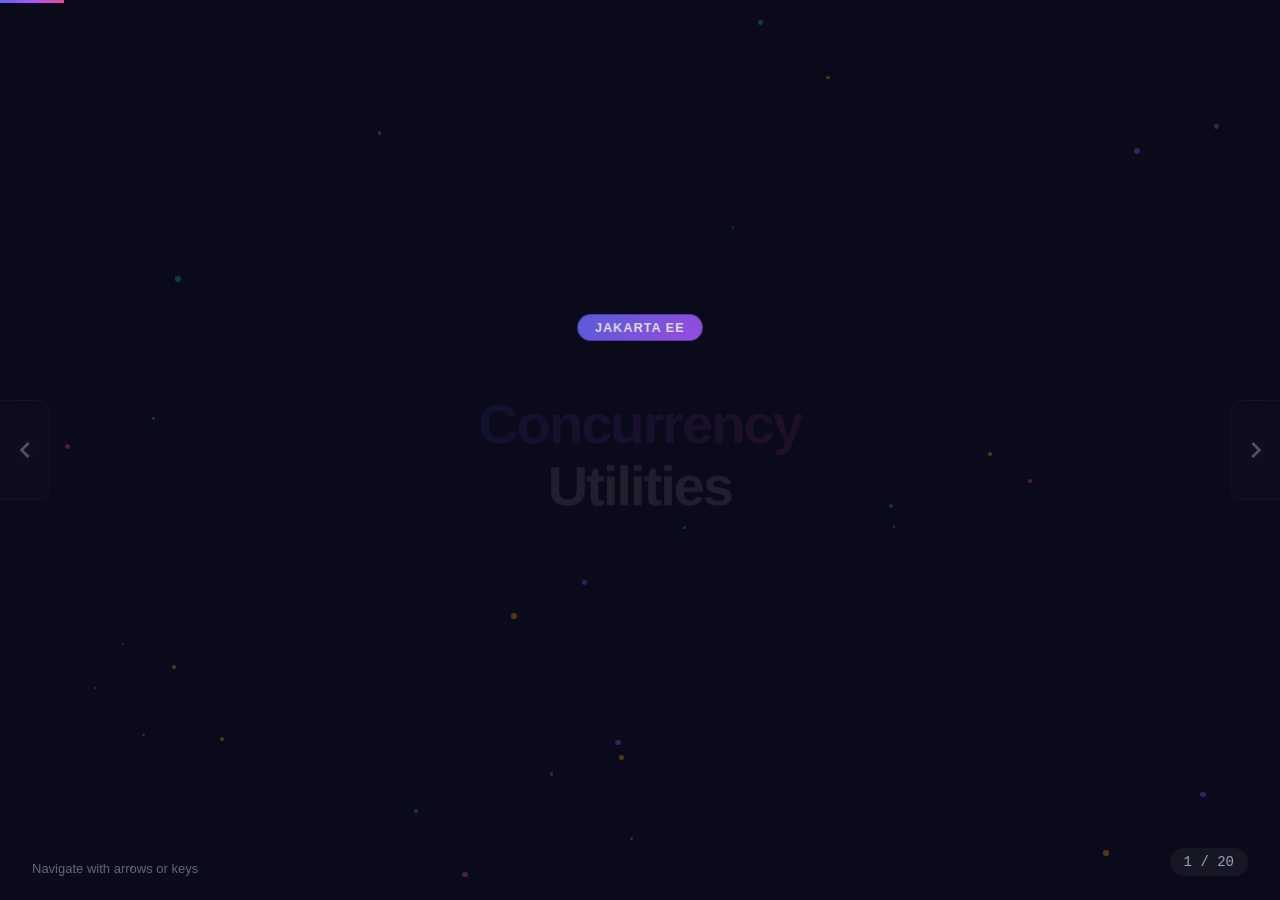
<file: src/main/webapp/index.html>
<!DOCTYPE html>
<html>

<head>
    <meta http-equiv="refresh" content="0; url=presentation/index.html">
</head>

<body>
    <p>Redirecting to <a href="presentation/index.html">presentation</a>...</p>
</body>

</html>
</file>
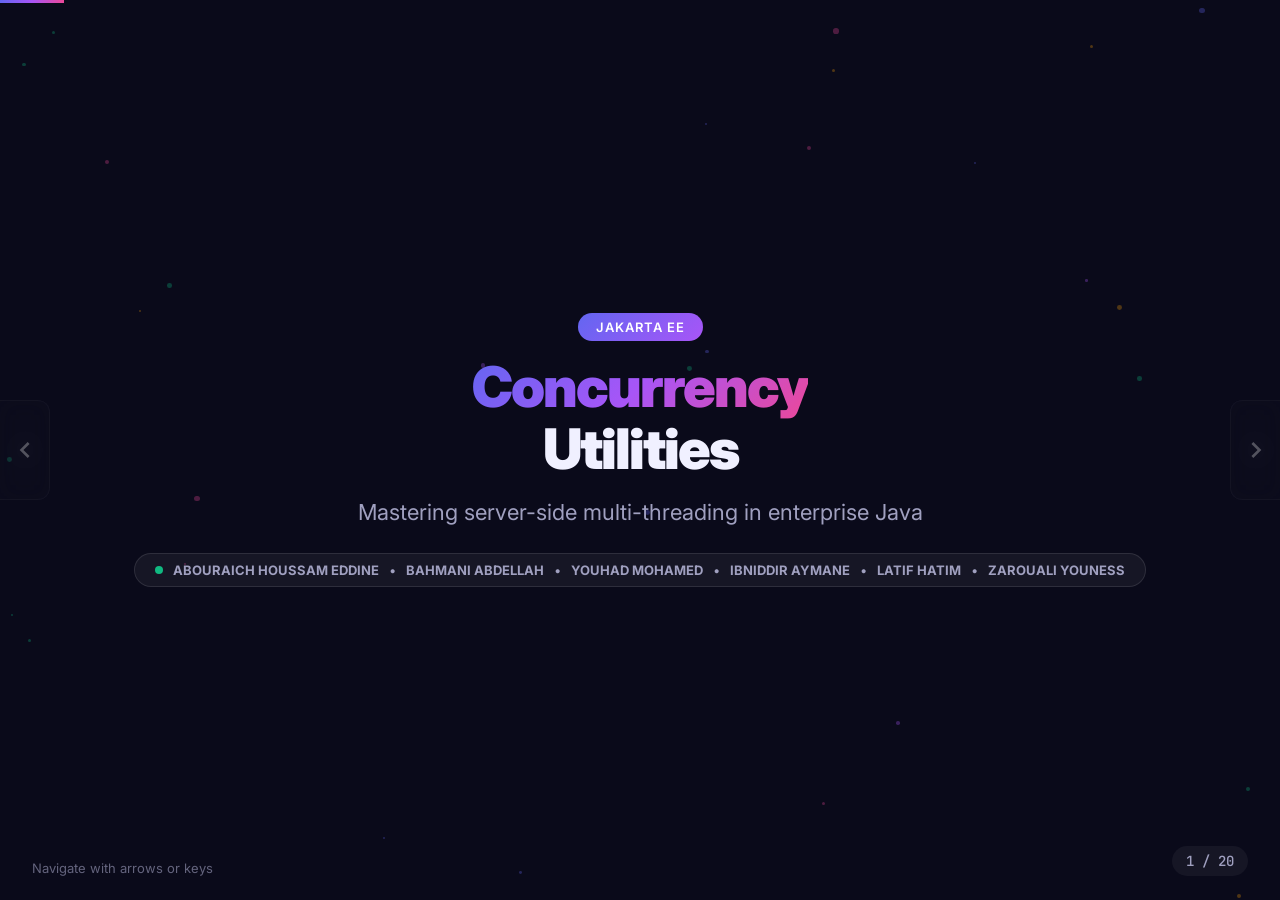
<file: src/main/webapp/presentation/index.html>
<!DOCTYPE html>
<html lang="en">

<head>
    <meta charset="UTF-8">
    <meta name="viewport" content="width=device-width, initial-scale=1.0">
    <title>Jakarta Concurrency Utilities</title>
    <link
        href="https://fonts.googleapis.com/css2?family=Inter:wght@300;400;500;600;700;800;900&family=JetBrains+Mono:wght@400;500;600&display=swap"
        rel="stylesheet">
    <link rel="stylesheet" href="styles.css">
    <style>
        .code-window code,
        .code-window code span {
            background: none !important;
            background-color: transparent !important;
            padding: 0 !important;
            border-radius: 0 !important;
            box-shadow: none !important;
            border: none !important;
        }
    </style>
</head>

<body>
    <div class="progress-bar" id="progressBar"></div>
    <div class="slide-counter" id="slideCounter">1 / 15</div>
    <div class="nav-hint" id="navHint">Navigate with arrows or keys</div>

    <div class="side-nav left" id="prevBtn" title="Previous Slide">
        <svg viewBox="0 0 24 24">
            <path d="M15.41 7.41L14 6l-6 6 6 6 1.41-1.41L10.83 12z" />
        </svg>
    </div>
    <div class="side-nav right" id="nextBtn" title="Next Slide">
        <svg viewBox="0 0 24 24">
            <path d="M10 6L8.59 7.41 13.17 12l-4.58 4.59L10 18l6-6z" />
        </svg>
    </div>

    <div class="slides-wrapper" id="slidesWrapper">

        <!-- TITLE SLIDE -->
        <section class="slide slide-title active" data-bg="dark">
            <div class="particle-bg" id="particles"></div>
            <div class="slide-content center-content">
                <div class="badge animate-pop">Jakarta EE</div>
                <h1 class="hero-title animate-slide-up">
                    <span class="gradient-text">Concurrency</span><br>Utilities
                </h1>
                <p class="subtitle animate-fade-in">Mastering server-side multi-threading in enterprise Java</p>

                <div class="team-badge animate-fade-in-delay">
                    <div class="pulse-dot"></div>
                    <strong>ABOURAICH HOUSSAM EDDINE</strong> •
                    <strong>BAHMANI ABDELLAH</strong> •
                    <strong> YOUHAD MOHAMED</strong> •
                    <strong>IBNIDDIR AYMANE</strong> •
                    <strong>LATIF HATIM</strong> •
                    <strong>ZAROUALI YOUNESS</strong>
                </div>
            </div>
        </section>

        <!-- PART 1: Foundations -->
        <section class="slide" data-bg="gradient-blue">
            <div class="slide-content center-content">
                <div class="badge">Part 1</div>
                <h1 class="hero-title">Foundations & Core API</h1>
                <p class="subtitle">Setting the stage and introducing the Container concept</p>
            </div>
        </section>

        <!-- The Problem -->
        <section class="slide" data-bg="dark">
            <div class="slide-content">
                <div class="badge">The Problem</div>
                <h2 class="section-title">Why <code>new Thread()</code> is Dangerous</h2>
                <div class="split-layout">
                    <div class="split-left">
                        <p>In standard Java SE, creating a thread is as simple as <code>new Thread(task).start()</code>.
                            However, in an Enterprise Server environment, this causes chaos.</p>
                        <div class="callout-box danger" style="margin-top: 20px;">
                            <h3>Unmanaged Execution</h3>
                            <ul>
                                <li>The server does not know the thread exists.</li>
                                <li><strong>No Security:</strong> The logged-in user's identity is lost.</li>
                                <li><strong>No Transactions:</strong> Database connections can leak or fail to commit.
                                </li>
                                <li><strong>No Limits:</strong> Can easily exhaust server memory and CPU under high
                                    load.
                                </li>
                            </ul>
                        </div>
                    </div>
                    <div class="split-right">
                        <div class="comparison-card bad">
                            <div class="card-icon">💀</div>
                            <h4>Chaos: Unmanaged Thread</h4>
                            <ul>
                                <li>No security identity</li>
                                <li>No JNDI or CDI context</li>
                                <li>Rogue execution</li>
                            </ul>
                        </div>
                    </div>
                </div>
            </div>
        </section>

        <!-- The Solution -->
        <section class="slide" data-bg="dark">
            <div class="slide-content">
                <div class="badge">The Solution</div>
                <h2 class="section-title">The "Container" Concept</h2>
                <div class="split-layout">
                    <div class="split-left">
                        <div class="comparison-card good" style="margin-bottom: 20px;">
                            <div class="card-icon">🏛️</div>
                            <h4>Order: Managed Thread</h4>
                            <ul>
                                <li>Container-supervised</li>
                                <li>Context explicitly propagated</li>
                                <li>Pooled & Monitored</li>
                            </ul>
                        </div>
                    </div>
                    <div class="split-right">
                        <h3>Jakarta Concurrency</h3>
                        <p>The application server <strong>must</strong> control all resources to guarantee stability and
                            security. Jakarta Concurrency formalizes thread management by providing Managed versions of
                            standard Java concurrent utilities.</p>
                        <p>Instead of creating threads manually, the server maintains optimal <strong>Thread
                                Pools</strong> and loans threads to your application when needed.</p>
                    </div>
                </div>
            </div>
        </section>

        <!-- ManagedExecutorService Intro -->
        <section class="slide" data-bg="dark">
            <div class="slide-content">
                <div class="badge">Core API</div>
                <h2 class="section-title">The Workhorse: ManagedExecutorService</h2>
                <p class="slide-subtitle">The direct substitute for Java's traditional <code>ExecutorService</code>.
                    Submit <code>Runnable</code> or <code>Callable</code> tasks to the container safely.</p>

                <div class="split-layout">
                    <div class="split-left">
                        <div class="code-window">
                            <div class="code-header">
                                <span class="dot red"></span><span class="dot yellow"></span><span
                                    class="dot green"></span>
                                <span class="code-title">TaskSubmissionDemo.java</span>
                            </div>
                            <pre><code><span class="kw">@Stateless</span>
<span class="kw">public class</span> <span class="cls">ReportService</span> {

  <span class="cmt">// 1. Injection via @Resource</span>
  <span class="kw">@Resource</span>
  <span class="typ">ManagedExecutorService</span> executor;

  <span class="kw">public void</span> <span class="fn">generateHeavyReport</span>() {
    <span class="cmt">// 2. Submit a Runnable</span>
    executor.<span class="fn">submit</span>(() -> {
      <span class="cmt">// Runs in a managed thread!</span>
      <span class="typ">System</span>.out.<span class="fn">println</span>(<span class="str">"Building PDF..."</span>);
    });
  }
}</code></pre>
                        </div>
                    </div>

                    <div class="split-right">
                        <div class="info-card glass">
                            <h3>How it Works</h3>
                            <ul>
                                <li>You inject the service using <code>@Resource</code>.</li>
                                <li>You submit your background task (e.g. sending an email, generating a file).</li>
                                <li>The server pulls an available thread from its configured pool, attaches your
                                    application's context to it, runs the task, and returns the thread to the pool.
                                </li>
                            </ul>
                        </div>
                    </div>
                </div>
            </div>
        </section>

        <!-- ManagedExecutorService Demo -->
        <section class="slide" data-bg="dark">
            <div class="slide-content">
                <h2 class="section-title">⚡ Live Demo: Server Thread Pool</h2>
                <p class="slide-subtitle">Watch how the Jakarta EE Container manages pooling. Submit multiple tasks and
                    see them queue up if the pool is busy.</p>

                <div class="component-hub" style="margin-top: 20px;">
                    <div class="pool-header">Live Managed Thread Pool</div>
                    <div class="thread-slots" id="threadPool"></div>
                    <div class="task-queue" id="taskQueue"></div>

                    <div class="hub-controls" style="margin-top: 15px;">
                        <input type="text" id="taskLabel" class="demo-input" placeholder="e.g. AuditLog">
                        <button class="demo-btn" onclick="hubDemo.addTask()">Submit Task to Server</button>
                        <button class="demo-btn secondary" onclick="hubDemo.reset()">Reset</button>
                    </div>
                    <div class="background-trace" id="hubTrace" style="margin-top: 15px;">
                        <div class="trace-header">Container Log</div>
                        <div class="trace-content">Awaiting Managed Task Submission...</div>
                    </div>
                </div>
            </div>
        </section>

        <!-- Behind the Code: HubService.java -->
        <section class="slide" data-bg="dark">
            <div class="slide-content">
                <div class="badge">Behind the Code</div>
                <h2 class="section-title">HubService.java — The Actual Backend</h2>
                <p class="slide-subtitle">This is the real Java code running on the server when you click "Submit Task"
                    in the demo.</p>
                <div class="code-window">
                    <div class="code-header">
                        <span class="dot red"></span><span class="dot yellow"></span><span class="dot green"></span>
                        <span class="code-title">HubService.java</span>
                    </div>
                    <pre><code><span class="kw">@ApplicationScoped</span>
<span class="kw">public class</span> <span class="cls">HubService</span> {

    <span class="kw">@Resource</span>
    <span class="kw">private</span> <span class="typ">ManagedExecutorService</span> executor;

    <span class="kw">public</span> <span class="typ">TaskResult</span> <span class="fn">processTask</span>(<span class="typ">String</span> taskName) {
        <span class="typ">Future</span>&lt;<span class="typ">TaskResult</span>&gt; future = executor.<span class="fn">submit</span>(() -> {
            <span class="typ">Thread</span>.<span class="fn">sleep</span>(<span class="num">500</span>); <span class="cmt">// Simulate work</span>
            <span class="kw">return new</span> <span class="typ">TaskResult</span>(
                taskName,
                <span class="typ">Thread</span>.<span class="fn">currentThread</span>().<span class="fn">getName</span>(),
                <span class="str">"COMPLETED"</span>
            );
        });
        <span class="kw">return</span> future.<span class="fn">get</span>(); <span class="cmt">// Blocks until managed thread finishes</span>
    }
}</code></pre>
                </div>
                <div class="key-point" style="margin-top: 15px;">
                    <span class="key-icon">💡</span>
                    <span>The container injects a real <code>ManagedExecutorService</code>. The <code>submit()</code>
                        call returns a <code>Future</code> proving the task ran on a managed thread, not the HTTP
                        thread.</span>
                </div>
            </div>
        </section>

        <!-- PART 2: Timing & Safety -->
        <section class="slide" data-bg="gradient-purple">
            <div class="slide-content center-content">
                <div class="badge">Part 2</div>
                <h1 class="hero-title">Timing & Safety</h1>
                <p class="subtitle">Scheduling jobs and securing context propagation</p>
            </div>
        </section>

        <!-- ManagedScheduledExecutorService -->
        <section class="slide" data-bg="dark">
            <div class="slide-content">
                <div class="badge">Scheduling</div>
                <h2 class="section-title">The Scheduler: ManagedScheduledExecutorService</h2>

                <div class="split-layout">
                    <div class="split-left">
                        <p>Replaces old <code>java.util.Timer</code>. Perfect for periodic cleanup or deferred actions.
                        </p>

                        <div class="info-card glass" style="margin-top:20px;">
                            <h3>Schedule Patterns</h3>
                            <ul class="step-list">
                                <li><code>schedule()</code>: Delay execution once.</li>
                                <li><code>scheduleAtFixedRate()</code>: Exact periodicity (e.g. every 5 seconds).</li>
                                <li><code>scheduleWithFixedDelay()</code>: Delay between the end of one run and start of
                                    next.
                                </li>
                            </ul>
                        </div>
                    </div>

                    <div class="split-right">
                        <div class="code-window">
                            <div class="code-header">
                                <span class="dot red"></span><span class="dot yellow"></span><span
                                    class="dot green"></span>
                                <span class="code-title">CleanupTask.java</span>
                            </div>
                            <pre><code><span class="kw">@Singleton</span>
<span class="kw">@Startup</span>
<span class="kw">public class</span> <span class="cls">CleanupTask</span> {

  <span class="kw">@Resource</span>
  <span class="typ">ManagedScheduledExecutorService</span> scheduler;

  <span class="kw">@PostConstruct</span>
  <span class="kw">public void</span> <span class="fn">init</span>() {
    <span class="cmt">// Runs exactly 5 seconds after deployment!</span>
    scheduler.<span class="fn">schedule</span>(() -> {
      log.<span class="fn">info</span>(<span class="str">"Running initial system cleanup..."</span>);
    }, <span class="num">5</span>, <span class="typ">TimeUnit</span>.SECONDS);
  }
}</code></pre>
                        </div>
                    </div>
                </div>
            </div>
        </section>

        <!-- ManagedScheduledExecutorService Demo -->
        <section class="slide" data-bg="dark">
            <div class="slide-content">
                <h2 class="section-title">📈 Live Demo: Periodic Scheduler</h2>
                <p class="slide-subtitle">A practical example of <code>scheduleAtFixedRate()</code>: Polling simulated
                    real-time data every few seconds.</p>

                <div class="ticker-demo" style="margin-top: 30px;">
                    <div class="ticker-controls">
                        <input type="text" id="tickerSym" class="demo-input" placeholder="Symbol (e.g. TSLA)">
                        <button class="demo-btn small" onclick="tickerDemo.add()">Add Ticker Worker</button>
                        <button class="demo-btn secondary small" onclick="tickerDemo.toggle()">Toggle Scheduled
                            Task
                        </button>
                    </div>
                    <div id="tickerBody">
                        <div class="ticker-row">
                            <span class="ticker-symbol">AAPL</span>
                            <span class="ticker-price up">$189.42</span>
                            <span class="ticker-change up">▲ +2.31%</span>
                        </div>
                        <div class="ticker-row">
                            <span class="ticker-symbol">GOOGL</span>
                            <span class="ticker-price down">$141.80</span>
                            <span class="ticker-change down">▼ -0.45%</span>
                        </div>
                    </div>
                </div>
                <div class="key-point" style="margin-top: 20px;">
                    <span class="key-icon">💡</span>
                    <span>The container runs the update logic periodically without blocking any web request
                        threads.</span>
                </div>
            </div>
        </section>

        <!-- Behind the Code: TickerService.java -->
        <section class="slide" data-bg="dark">
            <div class="slide-content">
                <div class="badge">Behind the Code</div>
                <h2 class="section-title">TickerService.java — The Actual Backend</h2>
                <p class="slide-subtitle">This service uses <code>@PostConstruct</code> to start a scheduled task the
                    moment the server deploys it.</p>
                <div class="code-window">
                    <div class="code-header">
                        <span class="dot red"></span><span class="dot yellow"></span><span class="dot green"></span>
                        <span class="code-title">TickerService.java</span>
                    </div>
                    <pre><code><span class="kw">@ApplicationScoped</span>
<span class="kw">public class</span> <span class="cls">TickerService</span> {

    <span class="kw">@Resource</span>
    <span class="kw">private</span> <span class="typ">ManagedScheduledExecutorService</span> scheduler;

    <span class="kw">private</span> <span class="typ">List</span>&lt;<span class="typ">StockPrice</span>&gt; latestPrices = <span class="kw">new</span> <span class="typ">CopyOnWriteArrayList</span>&lt;&gt;();

    <span class="kw">@PostConstruct</span>
    <span class="kw">public void</span> <span class="fn">startTicker</span>() {
        scheduler.<span class="fn">scheduleAtFixedRate</span>(() -> {
            <span class="kw">for</span> (<span class="typ">StockPrice</span> stock : latestPrices) {
                <span class="kw">double</span> variation = (<span class="typ">Math</span>.<span class="fn">random</span>() - <span class="num">0.5</span>) * <span class="num">5</span>;
                stock.price += variation;
            }
        }, <span class="num">0</span>, <span class="num">3</span>, <span class="typ">TimeUnit</span>.SECONDS);
    }
}</code></pre>
                </div>
                <div class="key-point" style="margin-top: 15px;">
                    <span class="key-icon">💡</span>
                    <span><code>scheduleAtFixedRate(task, 0, 3, SECONDS)</code> means: start immediately, then repeat
                        every 3 seconds. The container manages the scheduling thread automatically.</span>
                </div>
            </div>
        </section>

        <!-- Context & Security -->
        <section class="slide" data-bg="gradient-orange">
            <div class="slide-content">
                <div class="badge">Security</div>
                <h2 class="section-title">Context Propagation</h2>
                <p class="slide-subtitle">The most important conceptual feature of Jakarta Concurrency. It safely copies
                    context to background tasks.</p>

                <div class="security-visual" style="margin-top: 20px;">
                    <div class="security-layer">
                        <h3>What exactly is propagated?</h3>
                        <div class="context-flow">
                            <div class="context-source">
                                <div class="ctx-label">HTTP Request Thread</div>
                                <div class="ctx-items">
                                    <span class="ctx-tag security">🔐 Logged-in User</span>
                                    <span class="ctx-tag jndi">📂 JNDI Environment</span>
                                    <span class="ctx-tag classloader">📦 ClassLoader</span>
                                </div>
                            </div>
                            <div class="flow-arrow">➡️ Snapshot & Copied ➡️</div>
                            <div class="context-dest">
                                <div class="ctx-label">Managed Async Thread</div>
                                <div class="ctx-items">
                                    <span class="ctx-tag security">🔐 Same User ✓</span>
                                    <span class="ctx-tag jndi">📂 Same JNDI ✓</span>
                                    <span class="ctx-tag classloader">📦 Same Loader ✓</span>
                                </div>
                            </div>
                        </div>
                        <div class="note-box" style="margin-top: 15px;">
                            <strong>Why does this matter?</strong> If you perform a database audit log in the background
                            thread, it still knows exactly which user initiated the original HTTP request!
                        </div>
                    </div>
                </div>
            </div>
        </section>

        <!-- Context Passport Demo -->
        <section class="slide" data-bg="dark">
            <div class="slide-content">
                <h2 class="section-title">🔐 Live Demo: The Context Passport</h2>
                <p class="slide-subtitle">Assign a role to the HTTP Request, and watch the container safely attach that
                    identity to the async thread before execution.</p>

                <div class="context-explorer">
                    <div class="identity-editor">
                        <input type="text" id="ctxUser" class="demo-input" value="John_Doe" placeholder="User Name">
                        <select id="ctxRole" class="demo-input">
                            <option value="ADMIN">ADMIN Role</option>
                            <option value="USER">USER Role</option>
                        </select>
                        <button class="demo-btn" onclick="contextDemo.updateIdentity()">Set Identity</button>
                    </div>
                    <div class="viz-row" style="margin-top: 30px;">
                        <div class="main-thread-zone">
                            <div class="zone-label">HTTP Request Thread</div>
                            <div class="passport-card active" id="passport">
                                <div class="passport-header">Security Context</div>
                                <div class="passport-field"><span>User:</span> <strong id="p-user">John_Doe</strong>
                                </div>
                                <div class="passport-field"><span>Role:</span> <strong id="p-role">ADMIN</strong></div>
                                <div class="passport-stamp">AUTHENTICATED</div>
                            </div>
                        </div>
                        <div class="propagation-path">
                            <button class="transmit-btn" onclick="contextDemo.transmit()">Run Async Task →</button>
                            <p style="font-size: 12px; margin-top: 10px; color: var(--text-secondary);">Watch identity
                                propagate</p>
                        </div>
                        <div class="managed-thread-zone">
                            <div class="zone-label">Managed Background Thread</div>
                            <div class="passport-receiver" id="passportReceiver">
                                <div class="placeholder-text">Awaiting execution...</div>
                            </div>
                        </div>
                    </div>
                </div>
            </div>
        </section>

        <!-- Behind the Code: ContextDemoService.java -->
        <section class="slide" data-bg="dark">
            <div class="slide-content">
                <div class="badge">Behind the Code</div>
                <h2 class="section-title">ContextDemoService.java — The Actual Backend</h2>
                <p class="slide-subtitle">This service uses <code>ContextService</code> and
                    <code>ManagedThreadFactory</code> — the two remaining Jakarta Concurrency APIs.
                </p>
                <div class="code-window">
                    <div class="code-header">
                        <span class="dot red"></span><span class="dot yellow"></span><span class="dot green"></span>
                        <span class="code-title">ContextDemoService.java</span>
                    </div>
                    <pre><code><span class="kw">@ApplicationScoped</span>
<span class="kw">public class</span> <span class="cls">ContextDemoService</span> {

    <span class="kw">@Resource</span>
    <span class="kw">private</span> <span class="typ">ContextService</span> contextService;

    <span class="kw">@Resource</span>
    <span class="kw">private</span> <span class="typ">ManagedThreadFactory</span> threadFactory;

    <span class="kw">public</span> <span class="typ">TaskResult</span> <span class="fn">runWithContext</span>(<span class="typ">String</span> user, <span class="typ">String</span> role) {
        <span class="typ">Callable</span>&lt;<span class="typ">String</span>&gt; task = () -> <span class="str">"User: "</span> + user;

        <span class="cmt">// Wrap the task with the current context snapshot</span>
        <span class="typ">Callable</span>&lt;<span class="typ">String</span>&gt; contextualTask =
            contextService.<span class="fn">contextualCallable</span>(task);

        <span class="kw">return new</span> <span class="typ">TaskResult</span>(<span class="str">"ContextProxy"</span>,
            <span class="str">"Proxied Object Created"</span>, <span class="str">"SUCCESS"</span>);
    }
}</code></pre>
                </div>
                <div class="key-point" style="margin-top: 15px;">
                    <span class="key-icon">💡</span>
                    <span><code>contextService.contextualCallable(task)</code> wraps the task with a snapshot of the
                        caller's security identity, JNDI, and classloader — so even when it runs later on a different
                        thread, the context is preserved.</span>
                </div>
            </div>
        </section>

        <!-- PART 3: Practical Use Cases -->
        <section class="slide" data-bg="gradient-teal">
            <div class="slide-content center-content">
                <div class="badge">Part 3</div>
                <h1 class="hero-title">Practical Use Cases</h1>
                <p class="subtitle">Applying the utilities to real-world app scenarios</p>
            </div>
        </section>

        <!-- Use Case A: Notifications Theory -->
        <section class="slide" data-bg="dark">
            <div class="slide-content">
                <div class="badge">Use Case A</div>
                <h2 class="section-title">Asynchronous Notifications</h2>

                <div class="split-layout">
                    <div class="split-left">
                        <h3>The "Fire and Forget" Pattern</h3>
                        <p><strong>Scenario:</strong> A new user registers for your system. Sending a Welcome Email
                            synchronously over SMTP takes 2-3 seconds, locking up the user's browser completely.</p>
                        <p><strong>Solution:</strong> By offloading the email task to the
                            <code>ManagedExecutorService</code>, the user gets an instant response while the email
                            server processes the background request securely.
                        </p>
                    </div>

                    <div class="split-right">
                        <div class="code-window">
                            <div class="code-header">
                                <span class="dot red"></span><span class="dot yellow"></span><span
                                    class="dot green"></span>
                                <span class="code-title">RegistrationService.java</span>
                            </div>
                            <pre><code><span class="kw">@Stateless</span>
<span class="kw">public class</span> <span class="cls">RegistrationService</span> {

  <span class="kw">@Resource</span> <span class="typ">ManagedExecutorService</span> executor;

  <span class="kw">public void</span> <span class="fn">registerNewUser</span>(<span class="typ">User</span> user) {
      db.<span class="fn">save</span>(user);  <span class="cmt">// Sync database commit</span>

      <span class="cmt">// Fire & Forget Response</span>
      executor.<span class="fn">submit</span>(() -> {
          emailService.<span class="fn">sendWelcomeEmail</span>(user);
      });
  }
}</code></pre>
                        </div>
                    </div>
                </div>
            </div>
        </section>

        <!-- Use Case A: Notifications Demo -->
        <section class="slide" data-bg="dark">
            <div class="slide-content">
                <h2 class="section-title">📬 Live Demo: Parallel Notification Pipeline</h2>
                <p class="slide-subtitle">When a user orders or registers, we can fork multiple async tasks at once
                    (Email, Mobile Push, Analytics) to speed up response time.</p>

                <div class="pipeline-visual" style="margin-top: 30px;">
                    <div class="pipeline-controls"
                        style="margin-bottom: 20px; display: flex; gap: 10px; justify-content: center;">
                        <input type="text" id="custName" class="demo-input" placeholder="User Name...">
                        <button class="demo-btn" onclick="pizzaDemo.start()">Register User</button>
                    </div>
                    <div class="viz-row">
                        <div class="pipeline-step" id="p-save" style="--step-color: #f59e0b">
                            <div class="step-icon">💾</div>
                            <div class="step-label">Save To DB</div>
                            <div class="step-type">Main Thread</div>
                        </div>
                        <div class="pipeline-arrow">→</div>
                        <div class="pipeline-step" id="p-email" style="--step-color: #6366f1">
                            <div class="step-icon">📧</div>
                            <div class="step-label">Send Email</div>
                            <div class="step-type">Async Pool</div>
                        </div>
                        <div class="pipeline-step" id="p-push" style="--step-color: #10b981">
                            <div class="step-icon">📱</div>
                            <div class="step-label">Push Notification</div>
                            <div class="step-type">Async Pool</div>
                        </div>
                        <div class="pipeline-step" id="p-kitchen" style="--step-color: #ec4899">
                            <div class="step-icon">📊</div>
                            <div class="step-label">Update Stats</div>
                            <div class="step-type">Async Pool</div>
                        </div>
                    </div>
                </div>
            </div>
        </section>

        <!-- Behind the Code: PizzaService.java (Parallel Async Tasks) -->
        <section class="slide" data-bg="dark">
            <div class="slide-content">
                <div class="badge">Behind the Code</div>
                <h2 class="section-title">PizzaService.java — The Actual Backend</h2>
                <p class="slide-subtitle">This service forks 3 parallel async tasks using
                    <code>executor.invokeAll()</code> and waits for all of them to complete.
                </p>
                <div class="code-window">
                    <div class="code-header">
                        <span class="dot red"></span><span class="dot yellow"></span><span class="dot green"></span>
                        <span class="code-title">PizzaService.java</span>
                    </div>
                    <pre><code><span class="kw">@ApplicationScoped</span>
<span class="kw">public class</span> <span class="cls">PizzaService</span> {

    <span class="kw">@Resource</span>
    <span class="kw">private</span> <span class="typ">ManagedExecutorService</span> executor;

    <span class="kw">public</span> <span class="typ">List</span>&lt;<span class="typ">TaskResult</span>&gt; <span class="fn">orderPizza</span>(<span class="typ">String</span> name) {
        <span class="typ">Callable</span>&lt;<span class="typ">TaskResult</span>&gt; emailTask = () -> {
            <span class="typ">Thread</span>.<span class="fn">sleep</span>(<span class="num">400</span>);
            <span class="kw">return new</span> <span class="typ">TaskResult</span>(<span class="str">"Email"</span>,
                <span class="typ">Thread</span>.<span class="fn">currentThread</span>().<span class="fn">getName</span>(), <span class="str">"DONE"</span>);
        };
        <span class="typ">Callable</span>&lt;<span class="typ">TaskResult</span>&gt; pushTask  = () -> { <span class="cmt">/* ... */</span> };
        <span class="typ">Callable</span>&lt;<span class="typ">TaskResult</span>&gt; statsTask = () -> { <span class="cmt">/* ... */</span> };

        <span class="cmt">// Run ALL tasks in parallel on managed threads</span>
        <span class="typ">List</span>&lt;<span class="typ">Future</span>&lt;<span class="typ">TaskResult</span>&gt;&gt; futures =
            executor.<span class="fn">invokeAll</span>(<span class="typ">List</span>.<span class="fn">of</span>(
                emailTask, pushTask, statsTask));

        <span class="kw">for</span> (<span class="typ">Future</span>&lt;<span class="typ">TaskResult</span>&gt; f : futures)
            results.<span class="fn">add</span>(f.<span class="fn">get</span>());
        <span class="kw">return</span> results;
    }
}</code></pre>
                </div>
                <div class="key-point" style="margin-top: 15px;">
                    <span class="key-icon">💡</span>
                    <span><code>invokeAll()</code> submits all tasks simultaneously to the managed pool. Each runs on
                        its own thread — the server handles scheduling, context, and cleanup for all of them.</span>
                </div>
            </div>
        </section>

        <!-- Use Case B: Batch Processing -->
        <section class="slide" data-bg="dark">
            <div class="slide-content">
                <div class="badge">Use Case B</div>
                <h2 class="section-title">Batch Processing & Heavy Loads</h2>
                <p class="slide-subtitle">Running long processes (generating 10,000 invoices) sequentially destroys
                    performance. We distribute the load across the managed pool.</p>

                <div class="ecommerce-hub" style="margin-bottom:20px; margin-top: 20px;">
                    <div class="order-panel"
                        style="display: flex; gap: 10px; align-items: center; justify-content: center;">
                        <input type="text" id="orderItem" class="demo-input" placeholder="Batch Job Name"
                            value="Monthly Invoice Run">
                        <select id="orderLoad" class="demo-input">
                            <option value="1">Small Batch (1 worker)</option>
                            <option value="3">Medium Batch (3 workers)</option>
                            <option value="4">Heavy Batch (4 parallel workers)</option>
                        </select>
                        <button class="order-btn" onclick="ecommerceDemo.placeOrder()">
                            Execute Batch
                        </button>
                    </div>

                    <div class="services-monitor" style="display:flex; gap:10px; margin-top: 20px; text-align: center;">
                        <div class="service-strip" id="service-inventory">
                            <div class="strip-label">Worker 1 (Invoices A-F)</div>
                            <div class="strip-status">IDLE</div>
                        </div>
                        <div class="service-strip" id="service-billing">
                            <div class="strip-label">Worker 2 (Invoices G-L)</div>
                            <div class="strip-status">IDLE</div>
                        </div>
                        <div class="service-strip" id="service-shipping">
                            <div class="strip-label">Worker 3 (Invoices M-S)</div>
                            <div class="strip-status">IDLE</div>
                        </div>
                        <div class="service-strip" id="service-email">
                            <div class="strip-label">Worker 4 (Invoices T-Z)</div>
                            <div class="strip-status">IDLE</div>
                        </div>
                    </div>
                </div>
                <div class="log-window" style="margin-top: 20px; width: 100%;">
                    <div class="log-header">📋 Container Log</div>
                    <div class="log-entries" id="systemLog" style="max-height: 260px;">
                        <div class="log-entry system">System initialized. Waiting for batch runs...</div>
                    </div>
                </div>
            </div>
        </section>

        <!-- Conclusion -->
        <section class="slide slide-title" data-bg="dark">
            <div class="particle-bg" id="particles2"></div>
            <div class="slide-content center-content">
                <div class="info-card glass" style="margin-top: 20px; border-color: var(--accent-green);">
                    <h3>Why Jakarta Concurrency is Essential</h3>
                    <p style="text-align: left; margin-bottom: 10px;">It bridges the gap between Java SE's raw threading
                        power and the Enterprise container's need for strict resource governance.</p>
                    <ul style="text-align: left;">
                        <li><strong>Safe:</strong> Threads don't leak or crash the server.</li>
                        <li><strong>Secure:</strong> Identity is propagated naturally.</li>
                        <li><strong>Performant:</strong> Pooling decreases thread setup costs.</li>
                    </ul>
                </div>
                <h1 class="hero-title" style="margin-top: 40px;">
                    <span class="gradient-text">Thank You!</span>
                </h1>
            </div>
        </section>

    </div>

    <script src="script.js"></script>
</body>

</html>
</file>
<file: src/main/webapp/presentation/styles.css>
/* ========== RESET & BASE ========== */
*,
*::before,
*::after {
    margin: 0;
    padding: 0;
    box-sizing: border-box;
}

:root {
    --bg-primary: #0a0a1a;
    --bg-secondary: #111128;
    --text-primary: #f0f0ff;
    --text-secondary: #a0a0c0;
    --accent-blue: #6366f1;
    --accent-purple: #a855f7;
    --accent-green: #10b981;
    --accent-orange: #f59e0b;
    --accent-red: #ef4444;
    --accent-pink: #ec4899;
    --accent-teal: #14b8a6;
    --glass-bg: rgba(255, 255, 255, 0.05);
    --glass-border: rgba(255, 255, 255, 0.1);
    --code-bg: #1a1a2e;
    --radius: 16px;
    --radius-sm: 8px;
}

html,
body {
    width: 100%;
    height: 100%;
    overflow: hidden;
    font-family: 'Inter', -apple-system, BlinkMacSystemFont, sans-serif;
    background: var(--bg-primary);
    color: var(--text-primary);
    -webkit-font-smoothing: antialiased;
}

/* ========== PROGRESS BAR ========== */
.progress-bar {
    position: fixed;
    top: 0;
    left: 0;
    height: 3px;
    background: linear-gradient(90deg, var(--accent-blue), var(--accent-purple), var(--accent-pink));
    z-index: 1000;
    transition: width 0.4s cubic-bezier(0.22, 1, 0.36, 1);
}

.slide-counter {
    position: fixed;
    bottom: 24px;
    right: 32px;
    font-size: 14px;
    font-weight: 500;
    color: var(--text-secondary);
    z-index: 1000;
    font-family: 'JetBrains Mono', monospace;
    background: var(--glass-bg);
    padding: 6px 14px;
    border-radius: 20px;
}

.nav-hint {
    position: fixed;
    bottom: 24px;
    left: 32px;
    font-size: 13px;
    color: var(--text-secondary);
    z-index: 1000;
    opacity: 0.6;
    transition: opacity 0.5s;
}

.nav-hint kbd {
    background: var(--glass-bg);
    border: 1px solid var(--glass-border);
    padding: 2px 8px;
    border-radius: 4px;
    font-family: 'JetBrains Mono', monospace;
    font-size: 12px;
}

/* ========== SLIDES WRAPPER ========== */
.slides-wrapper {
    width: 100%;
    height: 100%;
    position: relative;
}

.slide {
    position: absolute;
    top: 0;
    left: 0;
    width: 100%;
    height: 100%;
    display: flex;
    align-items: center;
    justify-content: center;
    opacity: 0;
    visibility: hidden;
    transition: opacity 0.6s ease, transform 0.6s ease;
    transform: translateX(60px);
    overflow: hidden;
    padding: 40px 40px;
}

.slide.active {
    opacity: 1;
    visibility: visible;
    transform: translateX(0);
}

.slide.exit-left {
    opacity: 0;
    transform: translateX(-60px);
}

.slide.exit-right {
    opacity: 0;
    transform: translateX(60px);
}

/* ========== BACKGROUNDS ========== */
.slide[data-bg="dark"] {
    background: var(--bg-primary);
}

.slide[data-bg="gradient-blue"] {
    background: linear-gradient(135deg, #0f0c29, #302b63, #24243e);
}

.slide[data-bg="gradient-purple"] {
    background: linear-gradient(135deg, #1a0a2e, #3b1d6e, #1a0a2e);
}

.slide[data-bg="gradient-green"] {
    background: linear-gradient(135deg, #0a1a0f, #0d3320, #0a1a0f);
}

.slide[data-bg="gradient-red"] {
    background: linear-gradient(135deg, #1a0a0a, #3b1010, #1a0a0a);
}

.slide[data-bg="gradient-orange"] {
    background: linear-gradient(135deg, #1a130a, #3b2510, #1a130a);
}

/* Global List Reset for Slides */
.slide ul {
    margin: 15px 0 15px 40px;
    text-align: left;
}

.slide li {
    margin-bottom: 12px;
    line-height: 1.5;
}

.slide[data-bg="gradient-teal"] {
    background: linear-gradient(135deg, #0a1a18, #0d332e, #0a1a18);
}

/* ========== PARTICLE BACKGROUND ========== */
.particle-bg {
    position: absolute;
    top: 0;
    left: 0;
    width: 100%;
    height: 100%;
    overflow: hidden;
    pointer-events: none;
}

.particle {
    position: absolute;
    width: 4px;
    height: 4px;
    background: var(--accent-blue);
    border-radius: 50%;
    opacity: 0.3;
    animation: floatParticle 8s infinite ease-in-out;
}

@keyframes floatParticle {

    0%,
    100% {
        transform: translateY(0) translateX(0);
        opacity: 0.2;
    }

    25% {
        transform: translateY(-30px) translateX(15px);
        opacity: 0.5;
    }

    50% {
        transform: translateY(-60px) translateX(-10px);
        opacity: 0.3;
    }

    75% {
        transform: translateY(-30px) translateX(20px);
        opacity: 0.5;
    }
}

/* ========== SLIDE CONTENT ========== */
.slide-content {
    max-width: 1100px;
    width: 100%;
    max-height: 100%;
    z-index: 1;
}

.center-content {
    text-align: center;
    display: flex;
    flex-direction: column;
    align-items: center;
}

/* ========== TYPOGRAPHY ========== */
.badge {
    display: inline-block;
    background: linear-gradient(135deg, var(--accent-blue), var(--accent-purple));
    color: white;
    padding: 6px 18px;
    border-radius: 20px;
    font-size: 13px;
    font-weight: 600;
    letter-spacing: 1px;
    text-transform: uppercase;
    margin-bottom: 16px;
}

.hero-title {
    font-size: 56px;
    font-weight: 900;
    line-height: 1.1;
    margin-bottom: 16px;
    letter-spacing: -2px;
}

.gradient-text {
    background: linear-gradient(135deg, #6366f1, #a855f7, #ec4899);
    -webkit-background-clip: text;
    -webkit-text-fill-color: transparent;
    background-clip: text;
}

.section-title {
    font-size: 30px;
    font-weight: 800;
    margin-bottom: 20px;
    letter-spacing: -1px;
}

.subtitle {
    font-size: 22px;
    color: var(--text-secondary);
    max-width: 600px;
    line-height: 1.5;
}

.slide-subtitle {
    font-size: 18px;
    color: var(--text-secondary);
    margin-bottom: 20px;
    line-height: 1.5;
}

.emoji-large {
    font-size: 48px;
    margin-bottom: 10px;
}

/* ========== TEAM BADGE ========== */
.team-badge {
    display: flex;
    align-items: center;
    gap: 10px;
    margin-top: 24px;
    background: var(--glass-bg);
    border: 1px solid var(--glass-border);
    padding: 8px 20px;
    border-radius: 30px;
    font-size: 13px;
    color: var(--text-secondary);
}

.pulse-dot {
    width: 8px;
    height: 8px;
    background: var(--accent-green);
    border-radius: 50%;
    animation: pulse 2s infinite;
}

@keyframes pulse {

    0%,
    100% {
        opacity: 1;
        box-shadow: 0 0 0 0 rgba(16, 185, 129, 0.4);
    }

    50% {
        opacity: 0.8;
        box-shadow: 0 0 0 8px rgba(16, 185, 129, 0);
    }
}

/* ========== ANIMATIONS ========== */
.animate-pop {
    animation: popIn 0.6s cubic-bezier(0.22, 1, 0.36, 1) both;
}

.animate-slide-up {
    animation: slideUp 0.8s cubic-bezier(0.22, 1, 0.36, 1) 0.2s both;
}

.animate-fade-in {
    animation: fadeIn 0.8s ease 0.5s both;
}

.animate-fade-in-delay {
    animation: fadeIn 0.8s ease 0.8s both;
}

@keyframes popIn {
    0% {
        transform: scale(0.8);
        opacity: 0;
    }

    100% {
        transform: scale(1);
        opacity: 1;
    }
}

@keyframes slideUp {
    0% {
        transform: translateY(40px);
        opacity: 0;
    }

    100% {
        transform: translateY(0);
        opacity: 1;
    }
}

@keyframes fadeIn {
    0% {
        opacity: 0;
    }

    100% {
        opacity: 1;
    }
}

/* ========== AGENDA GRID ========== */
.agenda-grid {
    display: grid;
    grid-template-columns: repeat(2, 1fr);
    gap: 10px;
    margin-top: 8px;
}

.agenda-item {
    display: flex;
    align-items: center;
    gap: 12px;
    padding: 14px 18px;
    background: var(--glass-bg);
    border: 1px solid var(--glass-border);
    border-radius: var(--radius);
    transition: all 0.3s;
    animation: slideUp 0.5s ease calc(var(--delay)) both;
}

.agenda-item:hover {
    background: rgba(255, 255, 255, 0.08);
    transform: translateY(-2px);
    border-color: var(--accent-blue);
}

.agenda-number {
    font-size: 22px;
    font-weight: 900;
    background: linear-gradient(135deg, var(--accent-blue), var(--accent-purple));
    -webkit-background-clip: text;
    -webkit-text-fill-color: transparent;
    background-clip: text;
    min-width: 40px;
}

.agenda-text {
    display: flex;
    flex-direction: column;
    gap: 4px;
}

.agenda-text strong {
    font-size: 18px;
    font-weight: 600;
}

.agenda-text span {
    font-size: 15px;
    color: var(--text-secondary);
}

/* ========== CALLOUT BOX ========== */
.callout-box {
    padding: 24px 32px;
    border-radius: var(--radius);
    margin-bottom: 32px;
    max-width: 700px;
    text-align: left;
}

.callout-box.danger {
    background: rgba(239, 68, 68, 0.1);
    border: 1px solid rgba(239, 68, 68, 0.3);
}

.callout-box h3 {
    font-size: 22px;
    margin-bottom: 8px;
}

.callout-box p {
    font-size: 18px;
    color: var(--text-secondary);
    line-height: 1.6;
}

.callout-box code {
    background: rgba(255, 255, 255, 0.1);
    padding: 2px 8px;
    border-radius: 4px;
    font-family: 'JetBrains Mono', monospace;
    font-size: 16px;
    color: var(--accent-red);
}

/* ========== COMPARISON CARDS ========== */
.comparison-row {
    display: flex;
    gap: 24px;
    max-width: 700px;
}

.comparison-card {
    flex: 1;
    padding: 24px;
    border-radius: var(--radius);
    text-align: left;
}

.comparison-card.bad {
    background: rgba(239, 68, 68, 0.08);
    border: 1px solid rgba(239, 68, 68, 0.2);
}

.comparison-card.good {
    background: rgba(16, 185, 129, 0.08);
    border: 1px solid rgba(16, 185, 129, 0.2);
}

.comparison-card .card-icon {
    font-size: 32px;
    margin-bottom: 8px;
}

.comparison-card h4 {
    font-size: 20px;
    font-weight: 700;
    margin-bottom: 12px;
}

.comparison-card ul {
    list-style: none;
    font-size: 17px;
    color: var(--text-secondary);
    padding-left: 0;
}

.comparison-card ul li {
    padding: 4px 0;
}

.comparison-card.bad ul li::before {
    content: "✗ ";
    color: var(--accent-red);
}

.comparison-card.good ul li::before {
    content: "✓ ";
    color: var(--accent-green);
}

/* ========== INFO GRID ========== */
.info-grid {
    display: grid;
    grid-template-columns: repeat(3, 1fr);
    gap: 14px;
    margin-bottom: 16px;
}

.info-card {
    padding: 18px 16px;
    border-radius: var(--radius);
    text-align: left;
    margin: 0 auto;
}

.info-card ul {
    margin: 15px 0 15px 25px !important;
}

.info-card.glass {
    background: var(--glass-bg);
    border: 1px solid var(--glass-border);
    backdrop-filter: blur(10px);
    transition: all 0.3s;
}

.info-card.glass:hover {
    background: rgba(255, 255, 255, 0.08);
    transform: translateY(-4px);
}

.info-card .card-icon {
    font-size: 28px;
    margin-bottom: 8px;
    display: block;
}

.info-card h3 {
    font-size: 18px;
    font-weight: 700;
    margin-bottom: 6px;
}

.info-card p {
    font-size: 15px;
    color: var(--text-secondary);
    line-height: 1.5;
}

/* ========== KEY POINT ========== */
.key-point {
    display: flex;
    align-items: center;
    gap: 12px;
    padding: 16px 24px;
    background: rgba(99, 102, 241, 0.1);
    border: 1px solid rgba(99, 102, 241, 0.2);
    border-radius: var(--radius);
    font-size: 18px;
    margin-top: 20px;
}

.key-icon {
    font-size: 24px;
}

/* ========== FOUR GRID (COMPONENTS) ========== */
.four-grid {
    display: grid;
    grid-template-columns: repeat(2, 1fr);
    gap: 14px;
}

.component-card {
    padding: 18px 16px;
    background: var(--glass-bg);
    border: 1px solid var(--glass-border);
    border-radius: var(--radius);
    border-left: 4px solid var(--accent, var(--accent-blue));
    transition: all 0.3s;
    text-align: left;
}

.component-card:hover {
    background: rgba(255, 255, 255, 0.08);
    transform: translateY(-4px);
}

.component-icon {
    font-size: 24px;
    margin-bottom: 6px;
}

.component-card h3 {
    font-size: 18px;
    font-weight: 700;
    margin-bottom: 4px;
    font-family: 'JetBrains Mono', monospace;
}

.component-card p {
    font-size: 15px;
    color: var(--text-secondary);
}

/* ========== SPLIT LAYOUT ========== */
.split-layout {
    display: grid;
    grid-template-columns: 1fr 1fr;
    gap: 32px;
    align-items: center;
}

.split-left h3 {
    font-size: 20px;
    font-weight: 700;
    margin-bottom: 12px;
}

.split-left p {
    font-size: 18px;
    color: var(--text-secondary);
    line-height: 1.7;
    margin-bottom: 20px;
}

.split-left p code {
    background: rgba(255, 255, 255, 0.1);
    padding: 2px 6px;
    border-radius: 4px;
    font-family: 'JetBrains Mono', monospace;
    font-size: 15px;
    color: var(--accent-purple);
}

/* ========== FEATURE LIST ========== */
.feature-list {
    display: flex;
    flex-direction: column;
    gap: 10px;
}

.feature-item {
    display: flex;
    align-items: center;
    gap: 10px;
    font-size: 14px;
    color: var(--text-secondary);
}

.feature-item .check {
    color: var(--accent-green);
    font-weight: 700;
}

.feature-item code {
    background: rgba(255, 255, 255, 0.1);
    padding: 2px 6px;
    border-radius: 4px;
    font-family: 'JetBrains Mono', monospace;
    font-size: 12px;
    color: var(--accent-purple);
}

/* ========== CODE WINDOW ========== */
.code-window {
    background: var(--code-bg);
    border-radius: var(--radius);
    border: 1px solid var(--glass-border);
    overflow: hidden;
    box-shadow: 0 8px 32px rgba(0, 0, 0, 0.3);
}

.code-window.small {
    margin-top: 20px;
}

.code-header {
    display: flex;
    align-items: center;
    gap: 8px;
    padding: 12px 16px;
    background: rgba(0, 0, 0, 0.3);
    border-bottom: 1px solid var(--glass-border);
}

.dot {
    width: 12px;
    height: 12px;
    border-radius: 50%;
}

.dot.red {
    background: #ff5f56;
}

.dot.yellow {
    background: #ffbd2e;
}

.dot.green {
    background: #27c93f;
}

.code-title {
    margin-left: 8px;
    font-size: 12px;
    color: var(--text-secondary);
    font-family: 'JetBrains Mono', monospace;
}

.code-window pre {
    padding: 14px;
    overflow-x: auto;
    font-size: 15px;
    line-height: 1.5;
    background: transparent !important;
}

.code-window code {
    font-family: 'JetBrains Mono', monospace;
    color: var(--text-primary);
}

.code-window code,
.code-window code * {
    background: transparent !important;
    background-color: transparent !important;
    padding: 0 !important;
    border-radius: 0 !important;
    box-shadow: none !important;
    border: none !important;
}

.code-window .kw {
    color: #c792ea;
    font-weight: 600;
}

.code-window .cls {
    color: #ffcb6b;
    font-weight: 600;
}

.code-window .fn {
    color: #82aaff;
}

.code-window .typ {
    color: #f78c6c;
}

.code-window .str {
    color: #c3e88d;
}

.code-window .num {
    color: #f78c6c;
}

.code-window .cmt {
    color: #546e7a;
    font-style: italic;
}

/* ========== PIPELINE VISUAL ========== */
.pipeline-visual {
    display: flex;
    align-items: center;
    justify-content: center;
    gap: 20px;
    margin: 30px auto 24px auto;
    flex-wrap: wrap;
    width: 100%;
    margin-left: auto;
    margin-right: auto;
    max-width: 1000px;
}

.pipeline-visual .viz-row {
    justify-content: center;
}

.pipeline-step {
    padding: 16px 20px;
    background: var(--glass-bg);
    border: 1px solid var(--glass-border);
    border-radius: var(--radius);
    text-align: center;
    border-top: 3px solid var(--step-color);
    min-width: 120px;
    transition: all 0.3s;
}

.pipeline-step:hover {
    transform: translateY(-4px);
    background: rgba(255, 255, 255, 0.08);
}

.step-icon {
    font-size: 28px;
    margin-bottom: 4px;
}

.step-label {
    font-size: 13px;
    font-weight: 600;
    margin-bottom: 2px;
}

.step-type {
    font-size: 11px;
    color: var(--text-secondary);
    font-family: 'JetBrains Mono', monospace;
}

.pipeline-arrow {
    font-size: 20px;
    color: var(--text-secondary);
}

/* ========== TICKER DEMO ========== */
.ticker-demo {
    max-width: 1000px;
    margin: 0 auto 24px auto;
    background: var(--glass-bg);
    border: 1px solid var(--glass-border);
    border-radius: var(--radius);
    padding: 24px;
}

.ticker-row {
    display: flex;
    align-items: center;
    justify-content: space-between;
    padding: 12px 16px;
    border-radius: var(--radius-sm);
    transition: background 0.2s;
}

.ticker-row:hover {
    background: rgba(255, 255, 255, 0.05);
}

.ticker-symbol {
    font-family: 'JetBrains Mono', monospace;
    font-weight: 700;
    font-size: 20px;
    min-width: 80px;
}

.ticker-price {
    font-family: 'JetBrains Mono', monospace;
    font-size: 20px;
    font-weight: 600;
}

.ticker-price.up {
    color: var(--accent-green);
}

.ticker-price.down {
    color: var(--accent-red);
}

.ticker-change {
    font-family: 'JetBrains Mono', monospace;
    font-size: 16px;
    min-width: 80px;
    text-align: right;
}

.ticker-change.up {
    color: var(--accent-green);
}

.ticker-change.down {
    color: var(--accent-red);
}

/* ========== CONCEPT VISUAL ========== */
.concept-visual {
    display: grid;
    grid-template-columns: repeat(3, 1fr);
    gap: 20px;
}

.concept-box {
    padding: 24px;
    background: var(--glass-bg);
    border: 1px solid var(--glass-border);
    border-radius: var(--radius);
    text-align: left;
    transition: all 0.3s;
}

.concept-box:hover {
    background: rgba(255, 255, 255, 0.08);
    transform: translateY(-4px);
}

.concept-box h3 {
    font-size: 18px;
    font-weight: 700;
    margin-bottom: 8px;
}

.concept-box p {
    font-size: 14px;
    color: var(--text-secondary);
    line-height: 1.6;
    margin-bottom: 16px;
}

.concept-box code {
    background: rgba(255, 255, 255, 0.1);
    padding: 2px 6px;
    border-radius: 4px;
    font-family: 'JetBrains Mono', monospace;
    font-size: 12px;
    color: var(--accent-purple);
}

.mini-code {
    background: var(--code-bg);
    padding: 12px 16px;
    border-radius: var(--radius-sm);
    font-family: 'JetBrains Mono', monospace;
    font-size: 15px;
    line-height: 1.7;
    border: 1px solid var(--glass-border);
    overflow-x: auto;
}

.mini-code .fn {
    color: #82aaff;
}

.mini-code .typ {
    color: #f78c6c;
}

.mini-code .str {
    color: #c3e88d;
}

.mini-code .num {
    color: #f78c6c;
}

.mini-code .cmt {
    color: #546e7a;
    font-style: italic;
}

/* ========== SCHEDULE PATTERNS ========== */
.schedule-patterns {
    display: grid;
    grid-template-columns: repeat(3, 1fr);
    gap: 20px;
}

.pattern-card {
    padding: 24px;
    background: var(--glass-bg);
    border: 1px solid var(--glass-border);
    border-radius: var(--radius);
    text-align: left;
}

.pattern-header {
    display: flex;
    align-items: center;
    gap: 10px;
    margin-bottom: 16px;
}

.pattern-icon {
    font-size: 28px;
}

.pattern-header h3 {
    font-size: 16px;
    font-weight: 700;
}

.pattern-timeline {
    display: flex;
    align-items: center;
    gap: 6px;
    margin-bottom: 16px;
    font-size: 12px;
    font-family: 'JetBrains Mono', monospace;
    color: var(--text-secondary);
    flex-wrap: wrap;
}

.timeline-point {
    background: rgba(99, 102, 241, 0.2);
    border: 1px solid rgba(99, 102, 241, 0.4);
    padding: 4px 8px;
    border-radius: 4px;
    color: var(--accent-blue);
    font-weight: 600;
}

.timeline-point.start {
    border-color: var(--accent-green);
    color: var(--accent-green);
}

.timeline-point.end {
    border-color: var(--accent-orange);
    color: var(--accent-orange);
}

.timeline-gap {
    color: var(--text-secondary);
    font-style: italic;
    font-size: 11px;
}

/* ========== SOCIAL DEMO ========== */
.social-demo {
    display: flex;
    align-items: center;
    justify-content: center;
    gap: 24px;
    margin-bottom: 24px;
    flex-wrap: wrap;
}

.notification-stack {
    display: flex;
    flex-direction: column;
    gap: 8px;
}

.notif-item {
    display: flex;
    align-items: center;
    gap: 10px;
    padding: 10px 16px;
    background: var(--glass-bg);
    border: 1px solid var(--glass-border);
    border-radius: var(--radius-sm);
    font-size: 13px;
    animation: slideInLeft 0.5s ease both;
}

.notif-item:nth-child(2) {
    animation-delay: 0.1s;
}

.notif-item:nth-child(3) {
    animation-delay: 0.2s;
}

.notif-item:nth-child(4) {
    animation-delay: 0.3s;
}

@keyframes slideInLeft {
    from {
        transform: translateX(-20px);
        opacity: 0;
    }

    to {
        transform: translateX(0);
        opacity: 1;
    }
}

.batch-arrow {
    font-size: 14px;
    color: var(--accent-orange);
    font-weight: 600;
}

.digest-email {
    background: var(--glass-bg);
    border: 1px solid var(--glass-border);
    border-radius: var(--radius);
    overflow: hidden;
    min-width: 200px;
}

.email-header {
    padding: 10px 16px;
    background: rgba(99, 102, 241, 0.1);
    border-bottom: 1px solid var(--glass-border);
    font-size: 13px;
    font-weight: 600;
}

.email-body {
    padding: 16px;
    font-size: 13px;
    color: var(--text-secondary);
}

/* ========== SECURITY VISUAL ========== */
.security-layer {
    padding: 32px;
    background: var(--glass-bg);
    border: 1px solid var(--glass-border);
    border-radius: var(--radius);
}

.security-layer h3 {
    font-size: 20px;
    font-weight: 700;
    margin-bottom: 24px;
}

.context-flow {
    display: flex;
    align-items: center;
    justify-content: center;
    gap: 24px;
    margin-bottom: 24px;
    flex-wrap: wrap;
}

.context-source,
.context-dest {
    padding: 24px;
    background: rgba(0, 0, 0, 0.3);
    border-radius: var(--radius);
    min-width: 240px;
}

.ctx-label {
    font-size: 14px;
    font-weight: 700;
    margin-bottom: 12px;
    text-align: center;
}

.ctx-items {
    display: flex;
    flex-direction: column;
    gap: 8px;
}

.ctx-tag {
    display: inline-block;
    padding: 6px 12px;
    border-radius: var(--radius-sm);
    font-size: 13px;
    font-weight: 500;
}

.ctx-tag.security {
    background: rgba(99, 102, 241, 0.15);
    border: 1px solid rgba(99, 102, 241, 0.3);
}

.ctx-tag.jndi {
    background: rgba(245, 158, 11, 0.15);
    border: 1px solid rgba(245, 158, 11, 0.3);
}

.ctx-tag.classloader {
    background: rgba(16, 185, 129, 0.15);
    border: 1px solid rgba(16, 185, 129, 0.3);
}

.ctx-tag.transaction {
    background: rgba(236, 72, 153, 0.15);
    border: 1px solid rgba(236, 72, 153, 0.3);
}

.ctx-tag.dim {
    opacity: 0.6;
}

.flow-arrow {
    font-size: 16px;
    font-weight: 700;
    color: var(--accent-green);
}

.note-box {
    padding: 16px 20px;
    background: rgba(245, 158, 11, 0.1);
    border: 1px solid rgba(245, 158, 11, 0.3);
    border-radius: var(--radius-sm);
    font-size: 14px;
    color: var(--text-secondary);
    line-height: 1.6;
}

/* ========== STEP LIST ========== */
.step-list {
    list-style: none;
    counter-reset: steps;
}

.step-list li {
    counter-increment: steps;
    padding: 10px 0;
    font-size: 18px;
    color: var(--text-secondary);
    line-height: 1.6;
    border-bottom: 1px solid var(--glass-border);
}

.step-list li:last-child {
    border-bottom: none;
}

.step-list li::before {
    content: counter(steps) ". ";
    font-weight: 700;
    color: var(--accent-blue);
}

/* ========== USE CASE GRID ========== */
.usecase-grid {
    display: grid;
    grid-template-columns: repeat(3, 1fr);
    gap: 20px;
}

.usecase-card {
    padding: 28px 24px;
    background: var(--glass-bg);
    border: 1px solid var(--glass-border);
    border-radius: var(--radius);
    text-align: left;
    transition: all 0.3s;
}

.usecase-card:hover {
    background: rgba(255, 255, 255, 0.08);
    transform: translateY(-4px);
}

.usecase-icon {
    font-size: 36px;
    margin-bottom: 12px;
}

.usecase-card h3 {
    font-size: 22px;
    font-weight: 700;
    margin-bottom: 8px;
}

.usecase-card p {
    font-size: 16px;
    color: var(--text-secondary);
    line-height: 1.6;
    margin-bottom: 16px;
}

/* ========== TAKEAWAY GRID ========== */
.takeaway-grid {
    display: flex;
    flex-direction: column;
    gap: 8px;
    margin-bottom: 24px;
    max-width: 600px;
    width: 100%;
}

.takeaway-item {
    display: flex;
    align-items: center;
    gap: 12px;
    padding: 10px 16px;
    background: var(--glass-bg);
    border: 1px solid var(--glass-border);
    border-radius: var(--radius);
    font-size: 18px;
    text-align: left;
    transition: all 0.3s;
}

.takeaway-item:hover {
    background: rgba(255, 255, 255, 0.08);
    transform: translateX(8px);
}

.takeaway-icon {
    font-size: 24px;
}

.takeaway-item code {
    background: rgba(255, 255, 255, 0.1);
    padding: 2px 6px;
    border-radius: 4px;
    font-family: 'JetBrains Mono', monospace;
    font-size: 16px;
    color: var(--accent-purple);
}

.thank-you-section {
    margin-top: 16px;
}

/* ========== PRESENTER TAG ========== */
.presenter-tag {
    display: flex;
    align-items: center;
    gap: 12px;
    margin-bottom: 24px;
    background: rgba(255, 255, 255, 0.05);
    padding: 8px 16px;
    border-radius: 40px;
    width: fit-content;
    border: 1px solid var(--glass-border);
    animation: fadeIn 0.8s ease both;
}

.presenter-tag img {
    width: 32px;
    height: 32px;
    border-radius: 50%;
    border: 2px solid var(--accent-blue);
}

.presenter-tag span {
    font-size: 16px;
    font-weight: 600;
    color: var(--text-secondary);
}

/* ========== COMPONENT HUB ========== */
.component-hub {
    display: flex;
    flex-direction: column;
    gap: 16px;
    background: rgba(0, 0, 0, 0.2);
    padding: 20px;
    border-radius: var(--radius);
    border: 1px solid var(--glass-border);
}

.pool-container,
.task-queue-container {
    width: 100%;
}

.pool-header {
    font-size: 14px;
    font-weight: 700;
    color: var(--text-secondary);
    margin-bottom: 12px;
    text-transform: uppercase;
    letter-spacing: 1px;
}

.thread-slots {
    display: grid;
    grid-template-columns: repeat(4, 1fr);
    gap: 12px;
}

.thread-slot {
    height: 70px;
    background: rgba(255, 255, 255, 0.05);
    border: 1px dashed var(--glass-border);
    border-radius: var(--radius-sm);
    display: flex;
    align-items: center;
    justify-content: center;
    font-family: 'JetBrains Mono', monospace;
    font-size: 12px;
    transition: all 0.3s;
}

.thread-slot.active {
    background: rgba(99, 102, 241, 0.2);
    border: 1px solid var(--accent-blue);
    color: var(--accent-blue);
    box-shadow: 0 0 15px rgba(99, 102, 241, 0.3);
}

.task-queue {
    display: flex;
    gap: 10px;
    min-height: 50px;
    padding: 10px;
    background: rgba(0, 0, 0, 0.3);
    border-radius: var(--radius-sm);
    overflow-x: auto;
}

.task-item {
    min-width: 80px;
    height: 30px;
    background: var(--accent-purple);
    border-radius: 4px;
    font-size: 10px;
    font-weight: 700;
    display: flex;
    align-items: center;
    justify-content: center;
    animation: slideInRight 0.3s ease both;
}

.hub-controls {
    display: flex;
    gap: 15px;
    justify-content: center;
}

.demo-btn {
    padding: 12px 32px;
    min-width: 250px;
    background: var(--accent-blue);
    color: white;
    border: none;
    border-radius: var(--radius-sm);
    font-weight: 700;
    cursor: pointer;
    transition: all 0.2s;
}

.demo-btn:hover {
    transform: translateY(-2px);
    filter: brightness(1.2);
}

.demo-btn.secondary {
    background: rgba(255, 255, 255, 0.1);
}

/* ========== CONTEXT EXPLORER ========== */
.context-explorer {
    display: flex;
    flex-direction: column; /* This forces the inputs above the animation */
    align-items: center;
    justify-content: center;
    gap: 20px; /* Reduced from 40px since we added margin-top to viz-row */
    padding: 30px;
    background: rgba(255, 255, 255, 0.02);
    border-radius: var(--radius);
    width: 100%;
}

/* Add this right below to style the zone labels that were unstyled */
.zone-label {
    font-size: 14px;
    font-weight: 700;
    margin-bottom: 16px;
    color: var(--text-secondary);
    text-align: center;
    text-transform: uppercase;
    letter-spacing: 1px;
}

.passport-card {
    width: 280px;
    background: linear-gradient(135deg, #2a2a4a, #1a1a2e);
    border: 2px solid #3f3f6f;
    border-radius: 12px;
    padding: 24px;
    box-shadow: 0 10px 30px rgba(0, 0, 0, 0.5);
    position: relative;
}

.passport-header {
    font-size: 12px;
    font-weight: 800;
    color: #82aaff;
    margin-bottom: 15px;
    padding-bottom: 8px;
    border-bottom: 1px solid rgba(255, 255, 255, 0.1);
}

.passport-field {
    font-size: 11px;
    margin-bottom: 8px;
}

.passport-field span {
    color: var(--text-secondary);
}

.passport-stamp {
    position: absolute;
    bottom: 10px;
    right: 10px;
    border: 2px solid var(--accent-red);
    color: var(--accent-red);
    padding: 2px 6px;
    font-size: 10px;
    font-weight: 900;
    transform: rotate(-15deg);
    opacity: 0.8;
}

.transmit-btn {
    padding: 10px 20px;
    background: var(--accent-green);
    border: none;
    border-radius: 20px;
    color: white;
    font-weight: 700;
    cursor: pointer;
}

.propagation-path {
    display: flex;
    flex-direction: column;
    align-items: center;
    gap: 20px;
}

.path-visual {
    width: 100px;
    height: 4px;
    background: var(--glass-border);
    position: relative;
    overflow: hidden;
}

.path-visual::after {
    content: "";
    position: absolute;
    top: 0;
    left: -100%;
    width: 100%;
    height: 100%;
    background: var(--accent-green);
    animation: flowLine 2s infinite linear;
}

@keyframes flowLine {
    to {
        left: 100%;
    }
}

.passport-receiver {
    width: 280px;
    height: 180px;
    border: 2px dashed var(--glass-border);
    border-radius: 12px;
    display: flex;
    align-items: center;
    justify-content: center;
    color: var(--text-secondary);
}

/* ========== E-COMMERCE HUB ========== */
.ecommerce-hub {
    display: grid;
    grid-template-columns: 300px 1fr;
    gap: 30px;
    margin-bottom: 20px;
}

.order-panel {
    background: var(--glass-bg);
    padding: 24px;
    border-radius: var(--radius);
    display: flex;
    flex-direction: column;
    gap: 20px;
}

.order-btn {
    width: 100%;
    padding: 16px;
    background: var(--accent-blue);
    border: none;
    border-radius: var(--radius-sm);
    color: white;
    font-weight: 800;
    font-size: 16px;
    cursor: pointer;
    display: flex;
    align-items: center;
    justify-content: center;
    gap: 10px;
}

.service-strip {
    background: rgba(0, 0, 0, 0.3);
    border: 1px solid var(--glass-border);
    margin-bottom: 12px;
    border-radius: var(--radius-sm);
    padding: 12px 20px;
    display: flex;
    align-items: center;
    justify-content: space-between;
    position: relative;
    overflow: hidden;
}

.strip-label {
    font-weight: 600;
    font-size: 14px;
}

.strip-status {
    font-family: 'JetBrains Mono', monospace;
    font-size: 11px;
    z-index: 1;
}

.service-strip.working .strip-progress {
    position: absolute;
    bottom: 0;
    left: 0;
    height: 100%;
    background: rgba(99, 102, 241, 0.15);
    animation: progressFill 2s linear forwards;
}

@keyframes progressFill {
    from {
        width: 0;
    }

    to {
        width: 100%;
    }
}

.log-window {
    background: #000;
    border-radius: var(--radius-sm);
    height: 300px;
    border: 1px solid var(--glass-border);
    display: flex;
    flex-direction: column;
}

.log-header {
    background: #111;
    padding: 6px 15px;
    font-size: 10px;
    color: var(--text-secondary);
    border-bottom: 1px solid #222;
}

.log-entries {
    padding: 10px 15px;
    font-family: 'JetBrains Mono', monospace;
    font-size: 14px;
    overflow-y: auto;
    flex: 1;
    line-height: 1.8;
}

.log-entry {
    margin-bottom: 6px;
    color: #aaa;
    animation: slideInRight 0.3s ease both;
}

.log-entry.system {
    color: #60a5fa;
    font-weight: 600;
    background: rgba(96, 165, 250, 0.1);
    padding: 3px 8px;
    border-radius: 4px;
    border-left: 3px solid #3b82f6;
}

.log-entry.success {
    color: #34d399;
    font-weight: 700;
    font-size: 15px;
    background: rgba(16, 185, 129, 0.15);
    padding: 4px 8px;
    border-radius: 4px;
    border-left: 3px solid var(--accent-green);
}

@keyframes slideInRight {
    from {
        transform: translateX(20px);
        opacity: 0;
    }

    to {
        transform: translateX(0);
        opacity: 1;
    }
}

/* ========== COMMON DEMO ELEMENTS ========== */
.demo-input {
    background: rgba(255, 255, 255, 0.05);
    border: 1px solid var(--glass-border);
    border-radius: 8px;
    padding: 10px 16px;
    color: white;
    font-family: inherit;
    font-size: 14px;
    outline: none;
    transition: all 0.2s;
    width: 100%;
}

.demo-input:focus {
    border-color: var(--accent-blue);
    background: rgba(255, 255, 255, 0.1);
}

.viz-row {
    display: flex;
    align-items: center;
    gap: 30px;
}

.background-trace {
    background: rgba(0, 0, 0, 0.4);
    border: 1px solid #333;
    border-radius: 8px;
    padding: 15px;
    margin-top: 20px;
    font-family: 'JetBrains Mono', monospace;
    text-align: left;
}

.trace-header {
    font-size: 10px;
    color: var(--accent-blue);
    text-transform: uppercase;
    letter-spacing: 2px;
    margin-bottom: 8px;
    font-weight: 800;
}

.trace-content {
    font-size: 14px;
    color: #888;
    line-height: 1.8;
    max-height: 250px;
    overflow-y: auto;
}

.trace-line {
    margin-bottom: 4px;
    animation: slideInRight 0.3s ease both;
}

.trace-line.system {
    color: #82aaff;
}

.trace-line.info {
    color: #fbbf24;
    font-weight: 600;
    background: rgba(251, 191, 36, 0.1);
    padding: 3px 8px;
    border-radius: 4px;
    border-left: 3px solid #f59e0b;
}

.trace-line.active {
    color: #60a5fa;
    font-weight: 600;
    background: rgba(96, 165, 250, 0.1);
    padding: 3px 8px;
    border-radius: 4px;
    border-left: 3px solid #3b82f6;
}

.trace-line.success {
    color: #34d399;
    font-weight: 700;
    font-size: 15px;
    background: rgba(16, 185, 129, 0.15);
    padding: 4px 8px;
    border-radius: 4px;
    border-left: 3px solid var(--accent-green);
}

/* ========== COMPONENT HUB UPDATES ========== */
.hub-controls {
    display: flex;
    gap: 12px;
    align-items: center;
}

/* ========== PIZZA TRACKER UPDATES ========== */
.pipeline-visual {
    display: flex;
    flex-direction: column;
    gap: 24px;
    padding: 20px;
    background: rgba(255, 255, 255, 0.02);
    border-radius: 12px;
}

.pipeline-controls {
    display: flex;
    gap: 12px;
}

/* ========== TICKER UPDATES ========== */
.ticker-controls {
    padding: 15px;
    border-bottom: 1px solid var(--glass-border);
    display: flex;
    gap: 10px;
    margin-bottom: 15px;
}

.ticker-demo {
    background: rgba(0, 0, 0, 0.2);
    border-radius: 12px;
    overflow: hidden;
}

/* ========== SOCIAL UPDATES ========== */
.social-controls {
    margin-bottom: 20px;
    display: flex;
    gap: 12px;
}

.notification-stack {
    width: 300px;
    height: 200px;
    background: rgba(0, 0, 0, 0.2);
    border-radius: 12px;
    padding: 15px;
    overflow-y: auto;
    display: flex;
    flex-direction: column;
    gap: 10px;
}

.email-header {
    font-size: 11px;
    font-weight: 800;
    color: var(--accent-purple);
    margin-bottom: 10px;
    border-bottom: 1px solid rgba(255, 255, 255, 0.1);
    padding-bottom: 5px;
}

.digest-email {
    flex: 1;
    background: #1a1a2e;
    border: 1px solid var(--glass-border);
    border-radius: 12px;
    padding: 20px;
    min-height: 200px;
    text-align: left;
}

/* ========== CONTEXT UPDATES ========== */
.identity-editor {
    padding: 20px;
    background: rgba(255, 255, 255, 0.03);
    border-radius: 12px;
    margin-bottom: 10px;
    display: flex;
    justify-content: center; /* Centers the input fields */
    align-items: center;
    gap: 12px;
    width: 100%;
}

/* ========== NAVIGATION BUTTONS ========== */
.side-nav {
    position: fixed;
    top: 50%;
    transform: translateY(-50%);
    width: 50px;
    height: 100px;
    display: flex;
    align-items: center;
    justify-content: center;
    background: rgba(255, 255, 255, 0.05);
    backdrop-filter: blur(10px);
    border: 1px solid var(--glass-border);
    cursor: pointer;
    z-index: 2000;
    transition: all 0.3s cubic-bezier(0.4, 0, 0.2, 1);
    opacity: 0.3;
}

.side-nav:hover {
    opacity: 1;
    background: rgba(255, 255, 255, 0.1);
    width: 60px;
}

.side-nav.left {
    left: 0;
    border-radius: 0 12px 12px 0;
    border-left: none;
}

.side-nav.right {
    right: 0;
    border-radius: 12px 0 0 12px;
    border-right: none;
}

.side-nav svg {
    width: 32px;
    height: 32px;
    fill: white;
    filter: drop-shadow(0 0 10px rgba(255, 255, 255, 0.3));
}

.side-nav.active {
    background: var(--accent-blue);
    opacity: 1;
}
</file>
